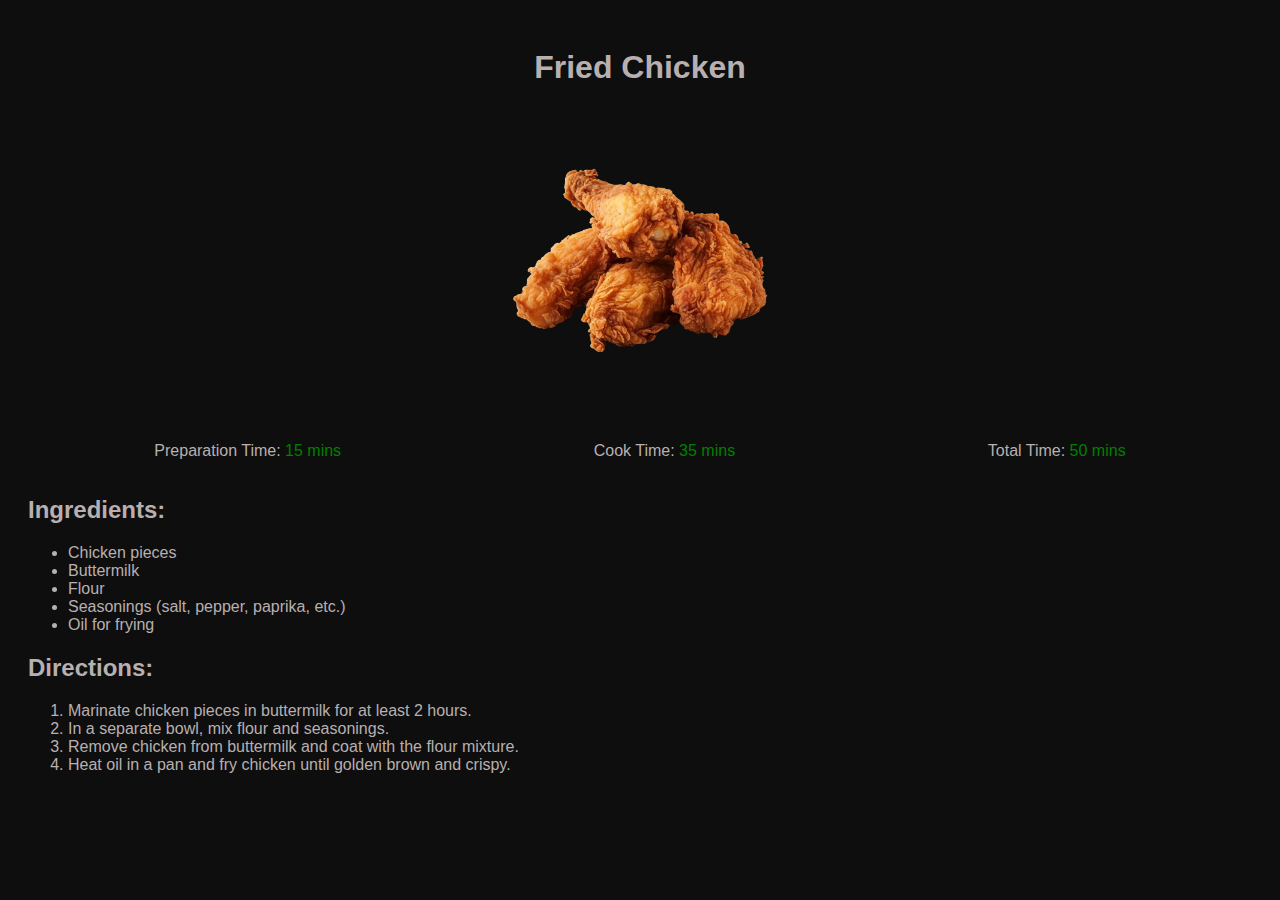
<file: button1.html>
<!DOCTYPE html>
<html lang="en">
<head>
    <title>Fried Chicken Unlimited</title>
    <style>
        /* Add your existing styles here */
        body {
            background-color: #0e0e0e;
            font-family: Arial, sans-serif;
            color: rgb(184, 176, 176);
            text-align: center;
            padding: 20px;
        }
        .menu1 {
            margin-bottom: 20px;
        }
        .btn1 {
            width: auto;
            height: 300px;
            display: block;
            margin: 0 auto;
            margin-top: 20px;
        }
        .recipe-details {
            margin-top: 20px;
            display: flex;
            justify-content: space-around;
            align-items: center;
            text-align: center;
        }
        .ingredients,
        .directions {
            text-align: left;
            margin-top: 20px;
        }
        #prep-time,
    #cook-time,
    #total-time {
        color: green;
    }


    
        
    </style>
</head>
<body>

    <h1 class="menu1">Fried Chicken</h1>

    

    <img class="btn1" src="IMG01.png" width="300" height="300" loading="lazy"
         alt="Fried Chicken Unlimited">

    <div class="recipe-details">
        <p>Preparation Time: <span id="prep-time">15 mins</span></p>
        <p>Cook Time: <span id="cook-time">35 mins</span></p>
        <p>Total Time: <span id="total-time">50 mins</span></p>
    </div>

    <div class="ingredients">
        <h2>Ingredients:</h2>
        <ul>
            <li>Chicken pieces</li>
            <li>Buttermilk</li>
            <li>Flour</li>
            <li>Seasonings (salt, pepper, paprika, etc.)</li>
            <li>Oil for frying</li>
            <!-- Add more ingredients as needed -->
        </ul>
    </div>

    <div class="directions">
        <h2>Directions:</h2>
        <ol>
            <li>Marinate chicken pieces in buttermilk for at least 2 hours.</li>
            <li>In a separate bowl, mix flour and seasonings.</li>
            <li>Remove chicken from buttermilk and coat with the flour mixture.</li>
            <li>Heat oil in a pan and fry chicken until golden brown and crispy.</li>
            <!-- Add more steps as needed -->
        </ol>
    </div>
    


</body>
</html>
</file>
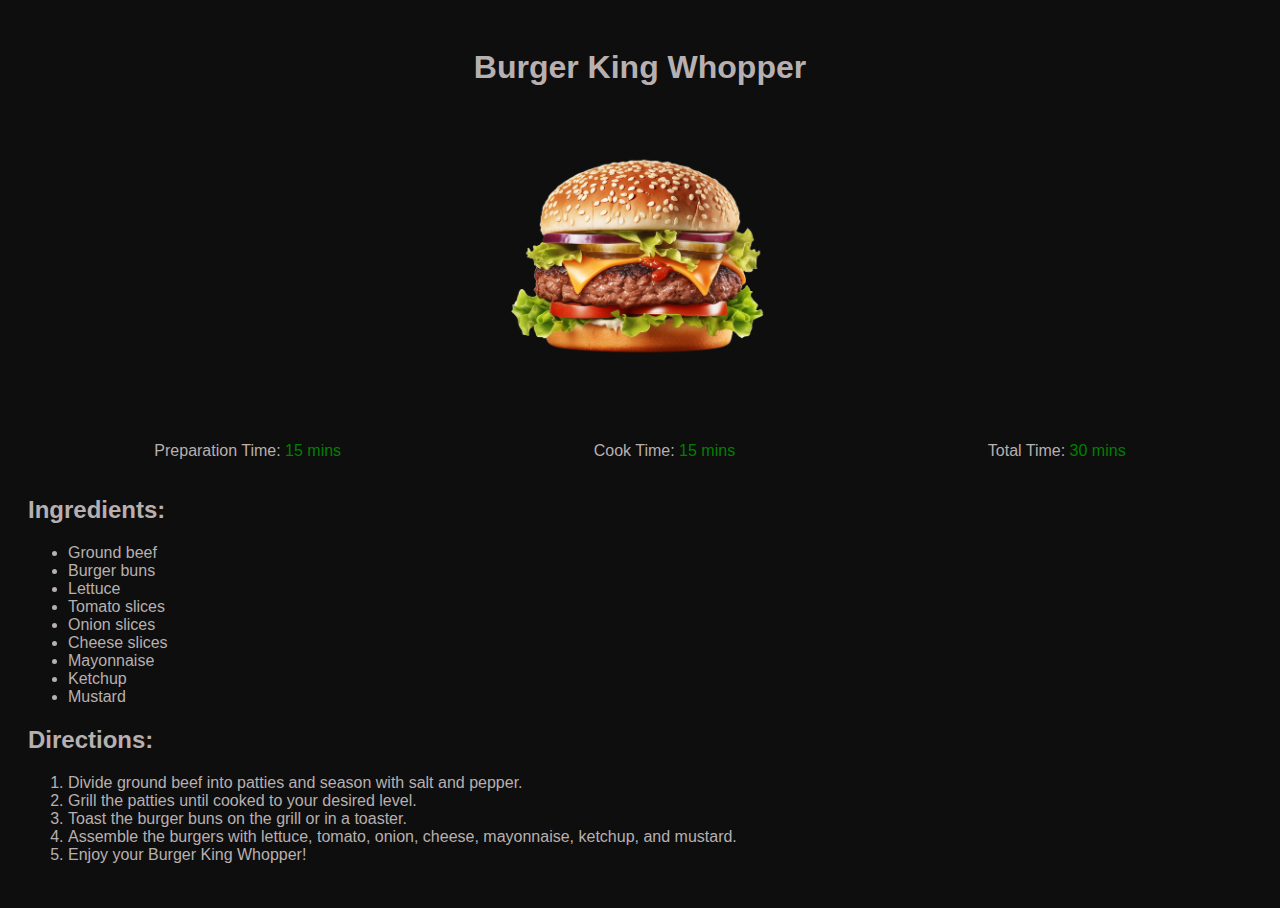
<file: button2.html>
<!DOCTYPE html>
<html lang="en">
<head>
    <title>Burger King Whopper</title>
    <style>
        body {
            background-color: #0e0e0e;
            font-family: Arial, sans-serif;
            color: rgb(184, 176, 176);
            text-align: center;
            padding: 20px;
        }
        .menu1 {
            margin-bottom: 20px;
        }
        .btn1 {
            width: auto;
            height: 300px;
            display: block;
            margin: 0 auto;
            margin-top: 20px;
        }
        .recipe-details {
            margin-top: 20px;
            display: flex;
            justify-content: space-around;
            align-items: center;
            text-align: center;
        }
        .ingredients,
        .directions {
            text-align: left;
            margin-top: 20px;
        }
        #prep-time,
        #cook-time,
        #total-time {
            color: green;
        }
    </style>
</head>
<body>

    <h1 class="menu1">Burger King Whopper</h1>

    <img class="btn1" src="img-3.png" width="300" height="300" loading="lazy"
         alt="Burger King Whopper">

    <div class="recipe-details">
        <p>Preparation Time: <span id="prep-time">15 mins</span></p>
        <p>Cook Time: <span id="cook-time">15 mins</span></p>
        <p>Total Time: <span id="total-time">30 mins</span></p>
    </div>

    <div class="ingredients">
        <h2>Ingredients:</h2>
        <ul>
            <li>Ground beef</li>
            <li>Burger buns</li>
            <li>Lettuce</li>
            <li>Tomato slices</li>
            <li>Onion slices</li>
            <li>Cheese slices</li>
            <li>Mayonnaise</li>
            <li>Ketchup</li>
            <li>Mustard</li>
            <!-- Add more ingredients as needed -->
        </ul>
    </div>

    <div class="directions">
        <h2>Directions:</h2>
        <ol>
            <li>Divide ground beef into patties and season with salt and pepper.</li>
            <li>Grill the patties until cooked to your desired level.</li>
            <li>Toast the burger buns on the grill or in a toaster.</li>
            <li>Assemble the burgers with lettuce, tomato, onion, cheese, mayonnaise, ketchup, and mustard.</li>
            <li>Enjoy your Burger King Whopper!</li>
        </ol>
    </div>

</body>
</html>
</file>
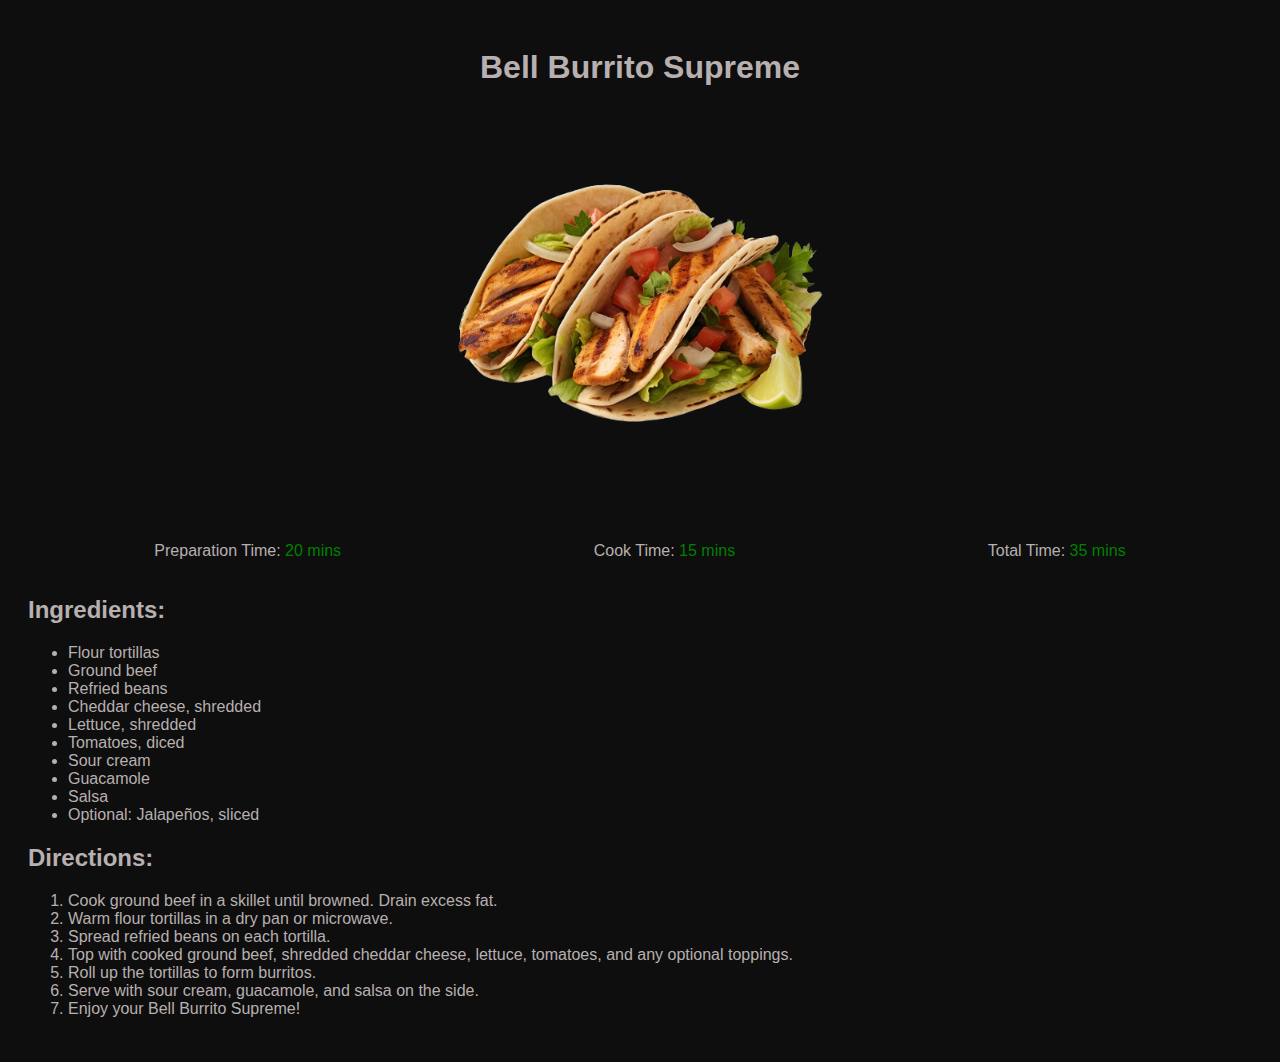
<file: button4.html>
<!DOCTYPE html>
<html lang="en">
<head>
    <title>Bell Burrito Supreme</title>
    <style>
        body {
            background-color: #0e0e0e;
            font-family: Arial, sans-serif;
            color: rgb(184, 176, 176);
            text-align: center;
            padding: 20px;
        }
        .menu1 {
            margin-bottom: 20px;
        }
        .btn1 {
            width: 400px;
            height: 400px;
            display: block;
            margin: 0 auto;
            margin-top: 20px;
            border-radius: 50%;
            overflow: hidden;
          
        }
        .recipe-details {
            margin-top: 20px;
            display: flex;
            justify-content: space-around;
            align-items: center;
            text-align: center;
        }
        .ingredients,
        .directions {
            text-align: left;
            margin-top: 20px;
        }
        #prep-time,
        #cook-time,
        #total-time {
            color: green;
        }
    </style>
</head>
<body>

    <h1 class="menu1">Bell Burrito Supreme</h1>

    <img class="btn1" src="img5.png" width="300" height="300" loading="lazy"
         alt="Bell Burrito Supreme">

    <div class="recipe-details">
        <p>Preparation Time: <span id="prep-time">20 mins</span></p>
        <p>Cook Time: <span id="cook-time">15 mins</span></p>
        <p>Total Time: <span id="total-time">35 mins</span></p>
    </div>

    <div class="ingredients">
        <h2>Ingredients:</h2>
        <ul>
            <li>Flour tortillas</li>
            <li>Ground beef</li>
            <li>Refried beans</li>
            <li>Cheddar cheese, shredded</li>
            <li>Lettuce, shredded</li>
            <li>Tomatoes, diced</li>
            <li>Sour cream</li>
            <li>Guacamole</li>
            <li>Salsa</li>
            <li>Optional: Jalapeños, sliced</li>
            <!-- Add more ingredients as needed -->
        </ul>
    </div>

    <div class="directions">
        <h2>Directions:</h2>
        <ol>
            <li>Cook ground beef in a skillet until browned. Drain excess fat.</li>
            <li>Warm flour tortillas in a dry pan or microwave.</li>
            <li>Spread refried beans on each tortilla.</li>
            <li>Top with cooked ground beef, shredded cheddar cheese, lettuce, tomatoes, and any optional toppings.</li>
            <li>Roll up the tortillas to form burritos.</li>
            <li>Serve with sour cream, guacamole, and salsa on the side.</li>
            <li>Enjoy your Bell Burrito Supreme!</li>
        </ol>
    </div>

</body>
</html>
</file>
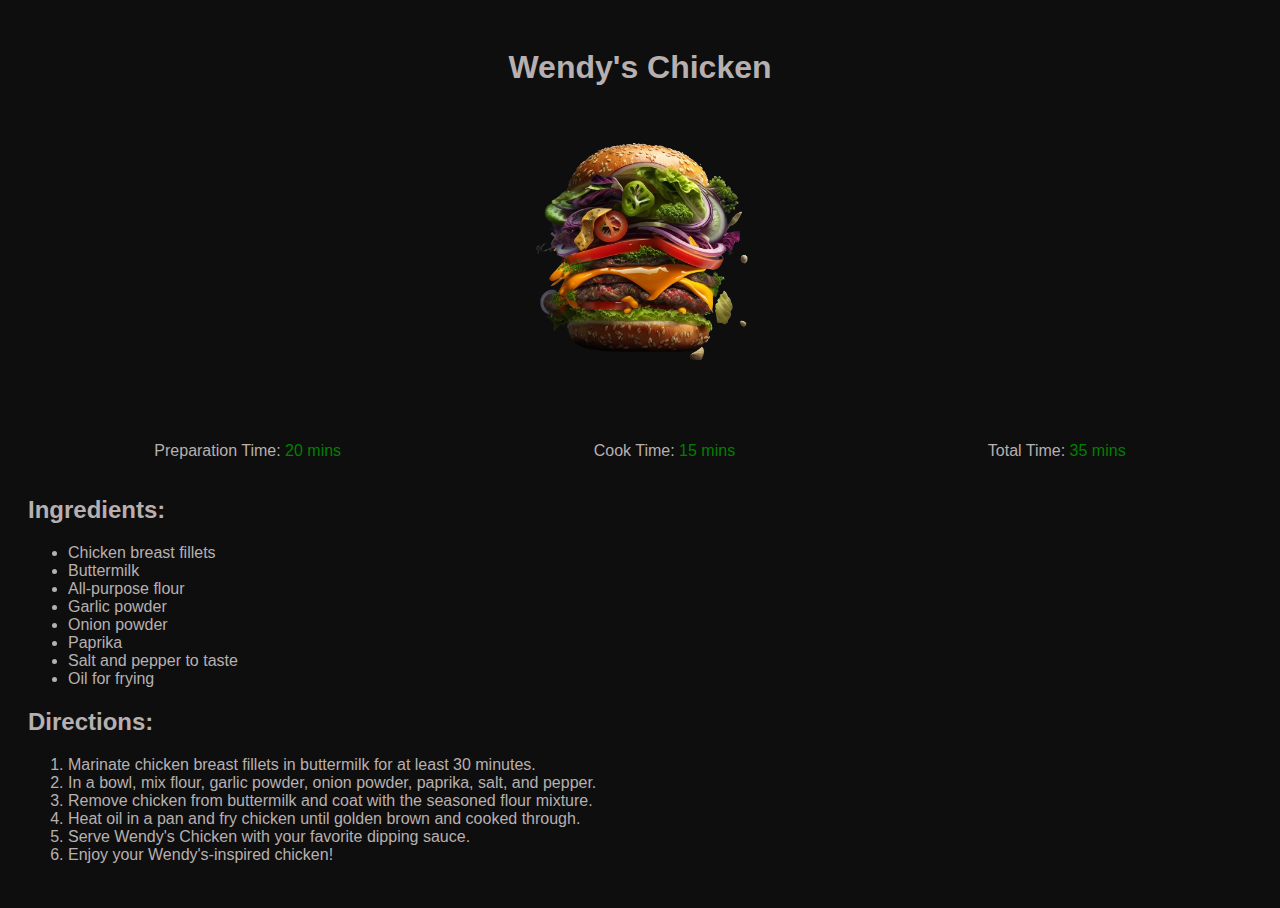
<file: button6.html>
<!DOCTYPE html>
<html lang="en">
<head>
    <title>Wendy's Chicken</title>
    <style>
        body {
            background-color: #0e0e0e;
            font-family: Arial, sans-serif;
            color: rgb(184, 176, 176);
            text-align: center;
            padding: 20px;
        }
        .menu1 {
            margin-bottom: 20px;
        }
        .btn1 {
            width: auto;
            height: 300px;
            display: block;
            margin: 0 auto;
            margin-top: 20px;
        }
        .recipe-details {
            margin-top: 20px;
            display: flex;
            justify-content: space-around;
            align-items: center;
            text-align: center;
        }
        .ingredients,
        .directions {
            text-align: left;
            margin-top: 20px;
        }
        #prep-time,
        #cook-time,
        #total-time {
            color: green;
        }
    </style>
</head>
<body>

    <h1 class="menu1">Wendy's Chicken</h1>

    <img class="btn1" src="IMG7.png" width="300" height="300" loading="lazy"
         alt="Wendy's Chicken">

    <div class="recipe-details">
        <p>Preparation Time: <span id="prep-time">20 mins</span></p>
        <p>Cook Time: <span id="cook-time">15 mins</span></p>
        <p>Total Time: <span id="total-time">35 mins</span></p>
    </div>

    <div class="ingredients">
        <h2>Ingredients:</h2>
        <ul>
            <li>Chicken breast fillets</li>
            <li>Buttermilk</li>
            <li>All-purpose flour</li>
            <li>Garlic powder</li>
            <li>Onion powder</li>
            <li>Paprika</li>
            <li>Salt and pepper to taste</li>
            <li>Oil for frying</li>
            <!-- Add more ingredients as needed -->
        </ul>
    </div>

    <div class="directions">
        <h2>Directions:</h2>
        <ol>
            <li>Marinate chicken breast fillets in buttermilk for at least 30 minutes.</li>
            <li>In a bowl, mix flour, garlic powder, onion powder, paprika, salt, and pepper.</li>
            <li>Remove chicken from buttermilk and coat with the seasoned flour mixture.</li>
            <li>Heat oil in a pan and fry chicken until golden brown and cooked through.</li>
            <li>Serve Wendy's Chicken with your favorite dipping sauce.</li>
            <li>Enjoy your Wendy's-inspired chicken!</li>
        </ol>
    </div>

</body>
</html>
</file>
